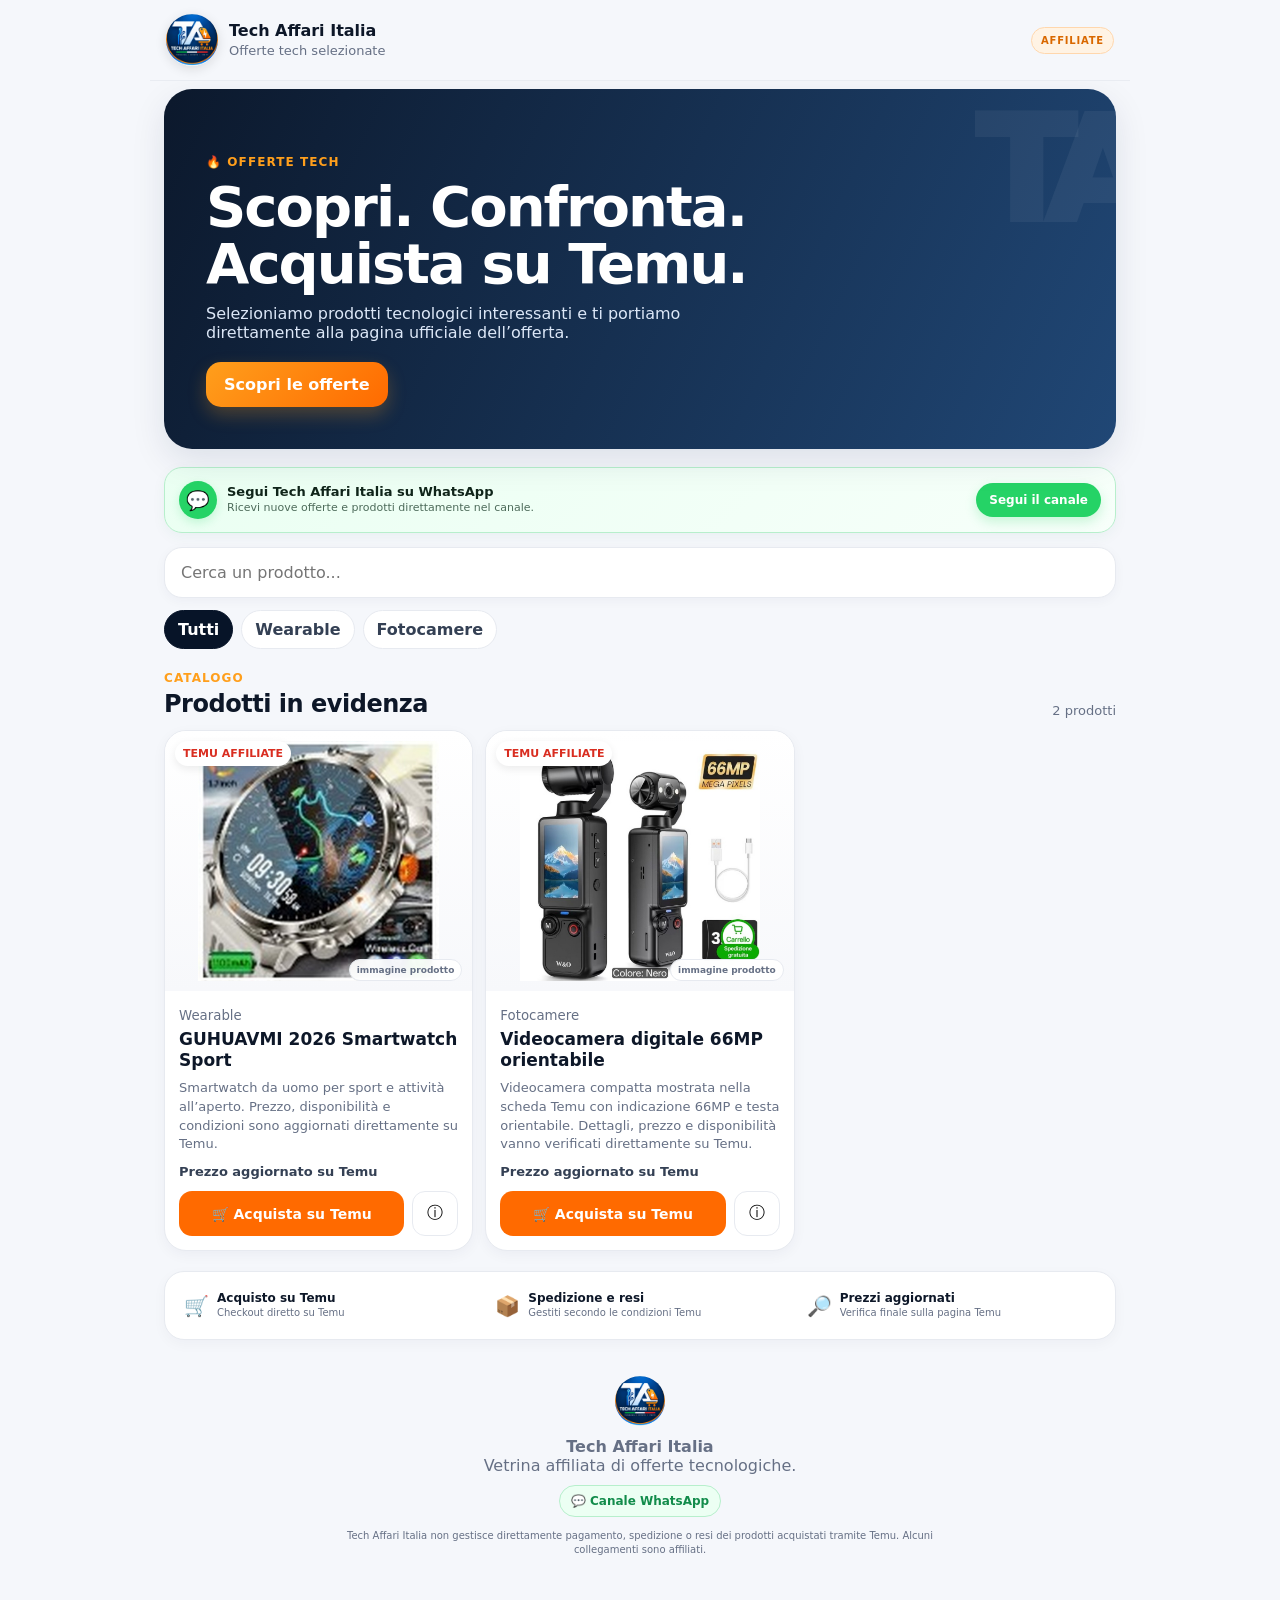
<file: index.html>
<!doctype html>
<html lang="it">
<head>
  <meta charset="utf-8" />
  <meta name="viewport" content="width=device-width, initial-scale=1, viewport-fit=cover" />
  <meta name="theme-color" content="#071428" />
  <title>Tech Affari Italia</title>
  <link rel="stylesheet" href="styles.css" />
  <script src="https://telegram.org/js/telegram-web-app.js"></script>
</head>
<body>
  <div class="app-shell">
    <header class="topbar">
      <div class="brand">
        <img src="assets/logo.png" alt="Tech Affari Italia" class="logo" />
        <div>
          <strong>Tech Affari Italia</strong>
          <span>Offerte tech selezionate</span>
        </div>
      </div>
      <span class="affiliate-pill">AFFILIATE</span>
    </header>

    <main>
      <section class="hero">
        <div class="hero-copy">
          <span class="eyebrow">🔥 OFFERTE TECH</span>
          <h1>Scopri. Confronta. Acquista su Temu.</h1>
          <p>Selezioniamo prodotti tecnologici interessanti e ti portiamo direttamente alla pagina ufficiale dell’offerta.</p>
          <button class="primary" data-scroll="#catalog">Scopri le offerte</button>
        </div>
      </section>

      <section class="whatsapp-channel">
        <div class="whatsapp-copy">
          <div class="whatsapp-icon" aria-hidden="true">💬</div>
          <div>
            <strong>Segui Tech Affari Italia su WhatsApp</strong>
            <span>Ricevi nuove offerte e prodotti direttamente nel canale.</span>
          </div>
        </div>
        <a class="whatsapp-btn"
           href="https://whatsapp.com/channel/0029VbDiWjqLSmbedHEavS09"
           target="_blank"
           rel="noopener noreferrer"
           aria-label="Segui Tech Affari Italia su WhatsApp">
          Segui il canale
        </a>
      </section>
<section class="search-wrap">
        <input id="searchInput" type="search" placeholder="Cerca un prodotto..." autocomplete="off" />
      </section>

      <section id="categoryChips" class="chips" aria-label="Categorie"></section>

      <section id="catalog" class="catalog-section">
        <div class="section-title">
          <div><span class="eyebrow">CATALOGO</span><h2>Prodotti in evidenza</h2></div>
          <span id="productCount" class="muted"></span>
        </div>
        <div id="productGrid" class="product-grid"></div>
      </section>

      <section class="compact-trust" aria-label="Informazioni acquisto">
        <div><b>🛒</b><span><strong>Acquisto su Temu</strong><small>Checkout diretto su Temu</small></span></div>
        <div><b>📦</b><span><strong>Spedizione e resi</strong><small>Gestiti secondo le condizioni Temu</small></span></div>
        <div><b>🔎</b><span><strong>Prezzi aggiornati</strong><small>Verifica finale sulla pagina Temu</small></span></div>
      </section>
    </main>

    <footer>
      <img src="assets/logo.png" alt="" />
      <p><strong>Tech Affari Italia</strong><br><span>Vetrina affiliata di offerte tecnologiche.</span></p>
      <a class="footer-whatsapp" href="https://whatsapp.com/channel/0029VbDiWjqLSmbedHEavS09" target="_blank" rel="noopener noreferrer">💬 Canale WhatsApp</a>
      <small>Tech Affari Italia non gestisce direttamente pagamento, spedizione o resi dei prodotti acquistati tramite Temu. Alcuni collegamenti sono affiliati.</small>
    </footer>
  </div>

  <script src="app.js"></script>
</body>
</html>
</file>
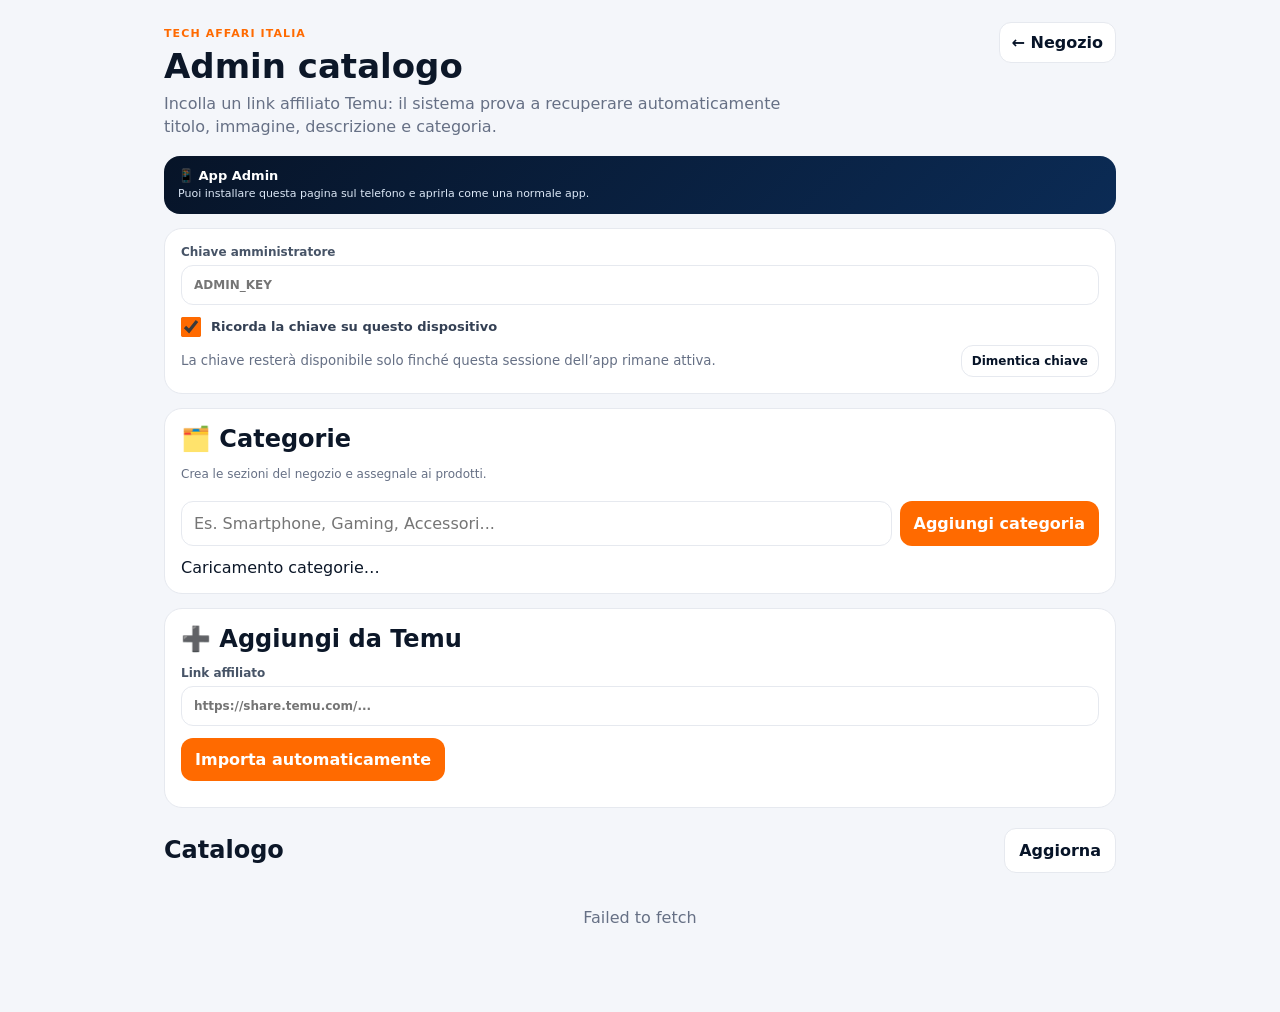
<file: admin/index.html>
<!doctype html>
<html lang="it">
<head>
  <meta charset="utf-8">
  <meta name="viewport" content="width=device-width,initial-scale=1">
  <meta name="theme-color" content="#071428">
  <title>Admin · Tech Affari Italia</title>
  <link rel="stylesheet" href="admin.css">
  <link rel="manifest" href="manifest.webmanifest">
  <link rel="apple-touch-icon" href="icons/apple-touch-icon.png">
  <meta name="mobile-web-app-capable" content="yes">
  <meta name="apple-mobile-web-app-capable" content="yes">
  <meta name="apple-mobile-web-app-status-bar-style" content="black-translucent">
</head>
<body>
  <main class="wrap">
    <header>
      <div>
        <span class="eyebrow">TECH AFFARI ITALIA</span>
        <h1>Admin catalogo</h1>
        <p>Incolla un link affiliato Temu: il sistema prova a recuperare automaticamente titolo, immagine, descrizione e categoria.</p>
      </div>
      <div class="header-actions">
        <button id="installAppBtn" class="install-app hidden" type="button">⬇ Installa app</button>
        <a href="../" class="back">← Negozio</a>
      </div>
    </header>

    <section id="installHelp" class="install-help">
      <strong>📱 App Admin</strong>
      <span>Puoi installare questa pagina sul telefono e aprirla come una normale app.</span>
    </section>

    <section class="panel">
      <label>Chiave amministratore
        <input id="adminKey" type="password" autocomplete="current-password" placeholder="ADMIN_KEY">
      </label>

      <label class="remember-row">
        <input id="rememberAdminKey" type="checkbox" checked>
        <span>Ricorda la chiave su questo dispositivo</span>
      </label>

      <div class="key-actions">
        <small id="keyStorageInfo">Se selezionato, l'app conserverà la chiave su questo telefono così non dovrai reinserirla ogni volta.</small>
        <button id="forgetAdminKey" class="secondary small-btn" type="button">Dimentica chiave</button>
      </div>
    </section>


    <section class="panel categories-panel">
      <h2>🗂️ Categorie</h2>
      <p class="panel-sub">Crea le sezioni del negozio e assegnale ai prodotti.</p>
      <div class="category-create">
        <input id="newCategoryName" type="text" placeholder="Es. Smartphone, Gaming, Accessori...">
        <button id="addCategoryBtn" class="primary" type="button">Aggiungi categoria</button>
      </div>
      <div id="categoryList" class="category-list"><span class="muted">Caricamento categorie…</span></div>
    </section>

    <section class="panel import">
      <h2>➕ Aggiungi da Temu</h2>
      <label>Link affiliato
        <input id="temuLink" type="url" placeholder="https://share.temu.com/..." inputmode="url">
      </label>
      <button id="importBtn" class="primary">Importa automaticamente</button>
      <div id="importStatus" class="status"></div>
    </section>

    <section>
      <div class="section-head">
        <h2>Catalogo</h2>
        <button id="refreshBtn" class="secondary">Aggiorna</button>
      </div>
      <div id="catalog" class="catalog"><div class="loading">Caricamento…</div></div>
    </section>
  </main>
  <script src="admin.js"></script>
</body>
</html>
</file>
<file: styles.css>
:root{
  --bg:#f5f7fb;--card:#fff;--ink:#0d1728;--muted:#667085;
  --navy:#071428;--orange:#ff6a00;--line:#e7eaf0;
  --shadow:0 12px 34px rgba(9,30,66,.10)
}
*{box-sizing:border-box}
html{scroll-behavior:smooth}
body{margin:0;background:var(--bg);color:var(--ink);font-family:Inter,ui-sans-serif,system-ui,-apple-system,Segoe UI,Roboto,Arial,sans-serif}
button,input{font:inherit}button{cursor:pointer}
.app-shell{max-width:980px;margin:0 auto;min-height:100vh;background:var(--bg)}
.topbar{position:sticky;top:0;z-index:20;display:flex;align-items:center;justify-content:space-between;padding:14px 16px;background:rgba(245,247,251,.94);backdrop-filter:blur(14px);border-bottom:1px solid rgba(231,234,240,.8)}
.brand{display:flex;align-items:center;gap:11px}.logo{width:52px;height:52px;border-radius:50%;object-fit:cover;box-shadow:0 3px 12px rgba(0,0,0,.12)}
.brand strong{display:block;font-size:16px}.brand span,.muted{color:var(--muted);font-size:13px}
.affiliate-pill{font-size:10px;font-weight:900;letter-spacing:.08em;background:#fff3e4;color:#d96800;border:1px solid #ffd7ad;border-radius:999px;padding:7px 9px}
.hero{margin:8px 14px 18px;border-radius:28px;min-height:285px;display:flex;align-items:flex-end;padding:26px;background:linear-gradient(115deg,rgba(7,20,40,.98),rgba(9,52,103,.90));color:#fff;box-shadow:var(--shadow);overflow:hidden;position:relative}
.hero:after{content:"TA";position:absolute;right:-22px;top:10px;font-weight:1000;font-size:145px;line-height:1;color:rgba(255,255,255,.055);letter-spacing:-18px}
.hero-copy{max-width:640px;position:relative;z-index:1}.eyebrow{font-size:12px;font-weight:900;letter-spacing:.09em;color:#ff9f1c}
h1{font-size:clamp(32px,7vw,56px);line-height:1.02;margin:8px 0 12px;letter-spacing:-.035em}h2{margin:4px 0 0;font-size:24px;letter-spacing:-.02em}
.hero p{margin:0 0 20px;color:#dce7f7;max-width:540px;font-size:16px}
.primary{border:0;background:linear-gradient(135deg,#ff9f1c,#ff6a00);color:#fff;font-weight:900;padding:13px 18px;border-radius:15px;box-shadow:0 8px 18px rgba(255,159,28,.25)}


.search-wrap{padding:0 14px 12px}.search-wrap input{width:100%;border:1px solid var(--line);background:#fff;border-radius:18px;padding:15px 16px;outline:none;box-shadow:0 3px 12px rgba(9,30,66,.04)}
.chips{display:flex;gap:8px;padding:0 14px 18px;overflow:auto;scrollbar-width:none}.chip{white-space:nowrap;border:1px solid var(--line);background:#fff;color:#344054;border-radius:999px;padding:9px 13px;font-weight:700}.chip.active{background:var(--navy);color:#fff;border-color:var(--navy)}
.catalog-section{padding:0 14px 20px}.section-title{display:flex;align-items:end;justify-content:space-between;margin-bottom:12px}
.product-grid{display:grid;grid-template-columns:repeat(2,minmax(0,1fr));gap:12px}.product-card{background:#fff;border:1px solid var(--line);border-radius:22px;overflow:hidden;box-shadow:0 4px 14px rgba(9,30,66,.045)}
.product-media{
  aspect-ratio:1.18/1;
  background:linear-gradient(180deg,#ffffff,#f7f8fb);
  position:relative;
  overflow:hidden;
  display:flex;
  align-items:center;
  justify-content:center;
  padding:10px
}
.product-media img{
  width:100%;
  height:100%;
  object-fit:contain;
  object-position:center;
  border-radius:12px
}
.badge{position:absolute;left:10px;top:10px;background:#fff;color:#d92d20;font-weight:900;font-size:11px;padding:6px 8px;border-radius:999px;box-shadow:0 3px 8px rgba(0,0,0,.08)}
.product-body{padding:14px}.product-body small{color:var(--muted)}.product-body h3{font-size:17px;line-height:1.22;margin:5px 0 8px}
.product-desc{color:#667085;font-size:13px;line-height:1.45;margin:0}.price-note{font-size:13px;font-weight:900;color:#344054;margin-top:10px}
.card-actions{display:flex;gap:8px;margin-top:12px}.buy-btn{flex:1;border:0;background:#ff6a00;color:#fff;border-radius:13px;padding:12px 10px;font-weight:900;font-size:14px}.info-btn{border:1px solid var(--line);background:#fff;border-radius:13px;padding:11px 14px}
.empty{grid-column:1/-1;background:#fff;border:1px solid var(--line);border-radius:18px;padding:30px;text-align:center;color:var(--muted)}
.loading{grid-column:1/-1;padding:30px;text-align:center;color:var(--muted)}
.compact-trust{margin:0 14px 18px;padding:11px;background:#fff;border:1px solid var(--line);border-radius:20px;display:grid;grid-template-columns:repeat(3,1fr);gap:6px;box-shadow:0 4px 14px rgba(9,30,66,.035)}
.compact-trust>div{display:flex;align-items:center;gap:8px;padding:8px;border-radius:14px}.compact-trust b{font-size:20px}.compact-trust span{min-width:0}.compact-trust strong{display:block;font-size:12px}.compact-trust small{display:block;color:var(--muted);font-size:10px;line-height:1.25;margin-top:2px}
footer{padding:18px 16px 45px;text-align:center;color:var(--muted)}footer img{width:50px;height:50px;border-radius:50%}footer p{margin:7px 0 10px}footer small{font-size:10px;line-height:1.4;display:block;max-width:620px;margin:auto}
@media(min-width:760px){.product-grid{grid-template-columns:repeat(3,minmax(0,1fr))}.hero{min-height:360px;padding:42px}}
@media(max-width:560px){
  .product-grid{grid-template-columns:1fr}
  .product-body{padding:16px}.product-body h3{font-size:20px}
  .buy-btn{font-size:15px;padding:14px 12px}
  .compact-trust{grid-template-columns:1fr;padding:8px;gap:1px}
  .compact-trust>div{padding:7px 9px;border-bottom:1px solid #f0f2f5}
  .compact-trust>div:last-child{border-bottom:0}
  .compact-trust small{font-size:11px}
}


/* v4 — immagini prodotto: niente tagli indesiderati */
.product-media{
  background:linear-gradient(180deg,#fff,#f7f8fb);
  display:flex;
  align-items:center;
  justify-content:center;
  padding:10px;
  min-height:230px;
}
.product-media img{
  width:100%;
  height:100%;
  max-height:360px;
  object-fit:contain;
  object-position:center;
  border-radius:12px;
}
.product-image-note{
  position:absolute;
  right:10px;
  bottom:10px;
  background:rgba(255,255,255,.92);
  color:#667085;
  border:1px solid #e7eaf0;
  border-radius:999px;
  padding:5px 7px;
  font-size:9px;
  font-weight:800;
  backdrop-filter:blur(6px);
}
@media(max-width:560px){
  .product-media{min-height:270px;max-height:420px}
  .product-media img{max-height:390px}
}


/* v9 — collegamento al canale WhatsApp */
.whatsapp-channel{
  margin:0 14px 14px;
  padding:13px 14px;
  border-radius:18px;
  background:linear-gradient(135deg,#eafff2,#f7fffa);
  border:1px solid #b7efcc;
  display:flex;
  align-items:center;
  justify-content:space-between;
  gap:12px;
  box-shadow:0 4px 14px rgba(20,120,70,.05);
}
.whatsapp-copy{
  min-width:0;
  display:flex;
  align-items:center;
  gap:10px;
}
.whatsapp-icon{
  width:38px;
  height:38px;
  flex:0 0 38px;
  border-radius:50%;
  display:flex;
  align-items:center;
  justify-content:center;
  background:#25D366;
  color:#fff;
  font-size:19px;
  box-shadow:0 4px 10px rgba(37,211,102,.2);
}
.whatsapp-copy strong{
  display:block;
  color:#10251a;
  font-size:13px;
}
.whatsapp-copy span{
  display:block;
  color:#4d6b5a;
  font-size:11px;
  line-height:1.35;
  margin-top:2px;
}
.whatsapp-btn{
  flex:0 0 auto;
  text-decoration:none;
  background:#25D366;
  color:white;
  font-weight:900;
  font-size:12px;
  border-radius:999px;
  padding:10px 13px;
  box-shadow:0 5px 12px rgba(37,211,102,.22);
}
.footer-whatsapp{
  display:inline-flex;
  align-items:center;
  gap:6px;
  margin:0 0 12px;
  text-decoration:none;
  font-weight:900;
  font-size:12px;
  color:#128C4B;
  background:#ecfff3;
  border:1px solid #b7efcc;
  border-radius:999px;
  padding:8px 11px;
}

@media(max-width:560px){
  .whatsapp-channel{
    align-items:stretch;
    flex-direction:column;
  }
  .whatsapp-btn{
    text-align:center;
    width:100%;
    padding:11px 14px;
  }
}
</file>
<file: admin/admin.css>
:root{--bg:#f4f6fa;--card:#fff;--ink:#0c1728;--muted:#667085;--line:#e6e9ef;--orange:#ff6a00;--navy:#071428}
*{box-sizing:border-box}body{margin:0;background:var(--bg);color:var(--ink);font-family:Inter,system-ui,-apple-system,Segoe UI,Roboto,Arial,sans-serif}
button,input,textarea,select{font:inherit}.wrap{max-width:980px;margin:auto;padding:22px 14px 60px}
header{display:flex;gap:15px;justify-content:space-between;align-items:flex-start;margin-bottom:18px}.eyebrow{font-size:11px;font-weight:900;color:var(--orange);letter-spacing:.1em}h1{margin:5px 0 6px;font-size:34px}header p{margin:0;color:var(--muted);max-width:650px;line-height:1.45}.back{text-decoration:none;color:var(--navy);font-weight:800;background:#fff;padding:10px 12px;border:1px solid var(--line);border-radius:12px;white-space:nowrap}
.panel{background:#fff;border:1px solid var(--line);border-radius:18px;padding:16px;margin-bottom:14px}.panel h2{margin:0 0 13px}.panel small{display:block;color:var(--muted);margin-top:7px}
label{display:block;font-size:12px;font-weight:800;color:#475467}input,textarea,select{width:100%;margin-top:6px;border:1px solid var(--line);border-radius:12px;padding:12px;outline:none;background:#fff}textarea{min-height:90px;resize:vertical}
.primary,.secondary,.danger{border:0;border-radius:12px;padding:12px 14px;font-weight:900;cursor:pointer}.primary{background:var(--orange);color:#fff;margin-top:12px}.secondary{background:#fff;border:1px solid var(--line);color:var(--navy)}.danger{background:#fff1f0;color:#b42318;border:1px solid #ffd0cc}
.status{margin-top:10px;font-size:13px}.status.ok{color:#067647}.status.err{color:#b42318}.section-head{display:flex;justify-content:space-between;align-items:center;margin:20px 0 10px}.section-head h2{margin:0}
.catalog{display:grid;gap:12px}.item{background:#fff;border:1px solid var(--line);border-radius:18px;padding:14px;display:grid;grid-template-columns:150px 1fr;gap:14px}.item img{width:150px;height:150px;object-fit:cover;border-radius:14px;background:#f4f6f8}.fields{display:grid;grid-template-columns:1fr 180px;gap:10px}.fields .full{grid-column:1/-1}.actions{display:flex;gap:8px;flex-wrap:wrap;margin-top:10px}.active-row{display:flex;align-items:center;gap:8px}.active-row input{width:auto;margin:0}.loading{padding:25px;text-align:center;color:var(--muted)}
@media(max-width:680px){header{flex-direction:column}.item{grid-template-columns:1fr}.item img{width:100%;height:auto;aspect-ratio:1/1}.fields{grid-template-columns:1fr}.fields .full{grid-column:auto}}


/* v4 — gestione immagini */
.image-tools{
  display:grid;
  grid-template-columns:180px 1fr;
  gap:12px;
  align-items:start;
  margin:10px 0 4px;
}
.image-preview{
  width:180px;
  height:180px;
  border:1px solid var(--line);
  border-radius:14px;
  background:linear-gradient(180deg,#fff,#f7f8fb);
  display:flex;
  align-items:center;
  justify-content:center;
  overflow:hidden;
  padding:8px;
}
.image-preview img{
  width:100%;
  height:100%;
  object-fit:contain;
  object-position:center;
}
.image-controls{
  display:grid;
  gap:9px;
}
.mini-actions{
  display:flex;
  gap:8px;
  flex-wrap:wrap;
}
.hint{
  font-size:11px;
  color:var(--muted);
  line-height:1.4;
}
.success-box{
  background:#ecfdf3;
  border:1px solid #abefc6;
  color:#067647;
  border-radius:12px;
  padding:10px 12px;
  margin-top:10px;
  font-size:12px;
}
@media(max-width:680px){
  .image-tools{grid-template-columns:1fr}
  .image-preview{width:100%;height:auto;aspect-ratio:1/1}
}


/* v6 — PWA installabile */
.header-actions{
  display:flex;
  gap:8px;
  align-items:center;
  flex-wrap:wrap;
}
.install-app{
  border:0;
  background:var(--orange);
  color:#fff;
  font-weight:900;
  padding:10px 12px;
  border-radius:12px;
  cursor:pointer;
  box-shadow:0 5px 14px rgba(255,106,0,.22);
}
.install-help{
  background:linear-gradient(135deg,#071428,#0b2b55);
  color:#fff;
  border-radius:16px;
  padding:12px 14px;
  display:flex;
  flex-direction:column;
  gap:3px;
  margin-bottom:14px;
}
.install-help strong{font-size:13px}
.install-help span{font-size:11px;color:#dbe7f6;line-height:1.4}
.hidden{display:none!important}

@media(max-width:680px){
  .header-actions{width:100%}
  .install-app,.back{flex:1;text-align:center}
}


/* v7 — ricorda ADMIN_KEY sul dispositivo */
.remember-row{
  display:flex;
  align-items:center;
  gap:10px;
  margin-top:12px;
  font-size:13px;
  color:#344054;
  cursor:pointer;
}
.remember-row input{
  width:20px;
  height:20px;
  margin:0;
  accent-color:var(--orange);
}
.key-actions{
  display:flex;
  gap:10px;
  align-items:center;
  justify-content:space-between;
  margin-top:8px;
}
.key-actions small{
  flex:1;
  margin:0;
}
.small-btn{
  padding:8px 10px;
  font-size:12px;
  white-space:nowrap;
}
@media(max-width:680px){
  .key-actions{
    align-items:flex-start;
    flex-direction:column;
  }
}

/* v8 — gestione categorie */
.panel-sub{margin:4px 0 0;color:var(--muted);font-size:12px;line-height:1.4}
.category-create{display:grid;grid-template-columns:1fr auto;gap:8px;margin-top:12px}
.category-create .primary{margin-top:6px}
.category-list{display:flex;flex-wrap:wrap;gap:8px;margin-top:12px}
.category-pill{display:inline-flex;align-items:center;gap:8px;background:#f8fafc;border:1px solid var(--line);border-radius:999px;padding:8px 10px;font-size:12px;font-weight:800}
.category-pill button{border:0;background:transparent;color:#b42318;font-weight:900;padding:0;cursor:pointer}
@media(max-width:680px){.category-create{grid-template-columns:1fr}.category-create .primary{width:100%}}
</file>
